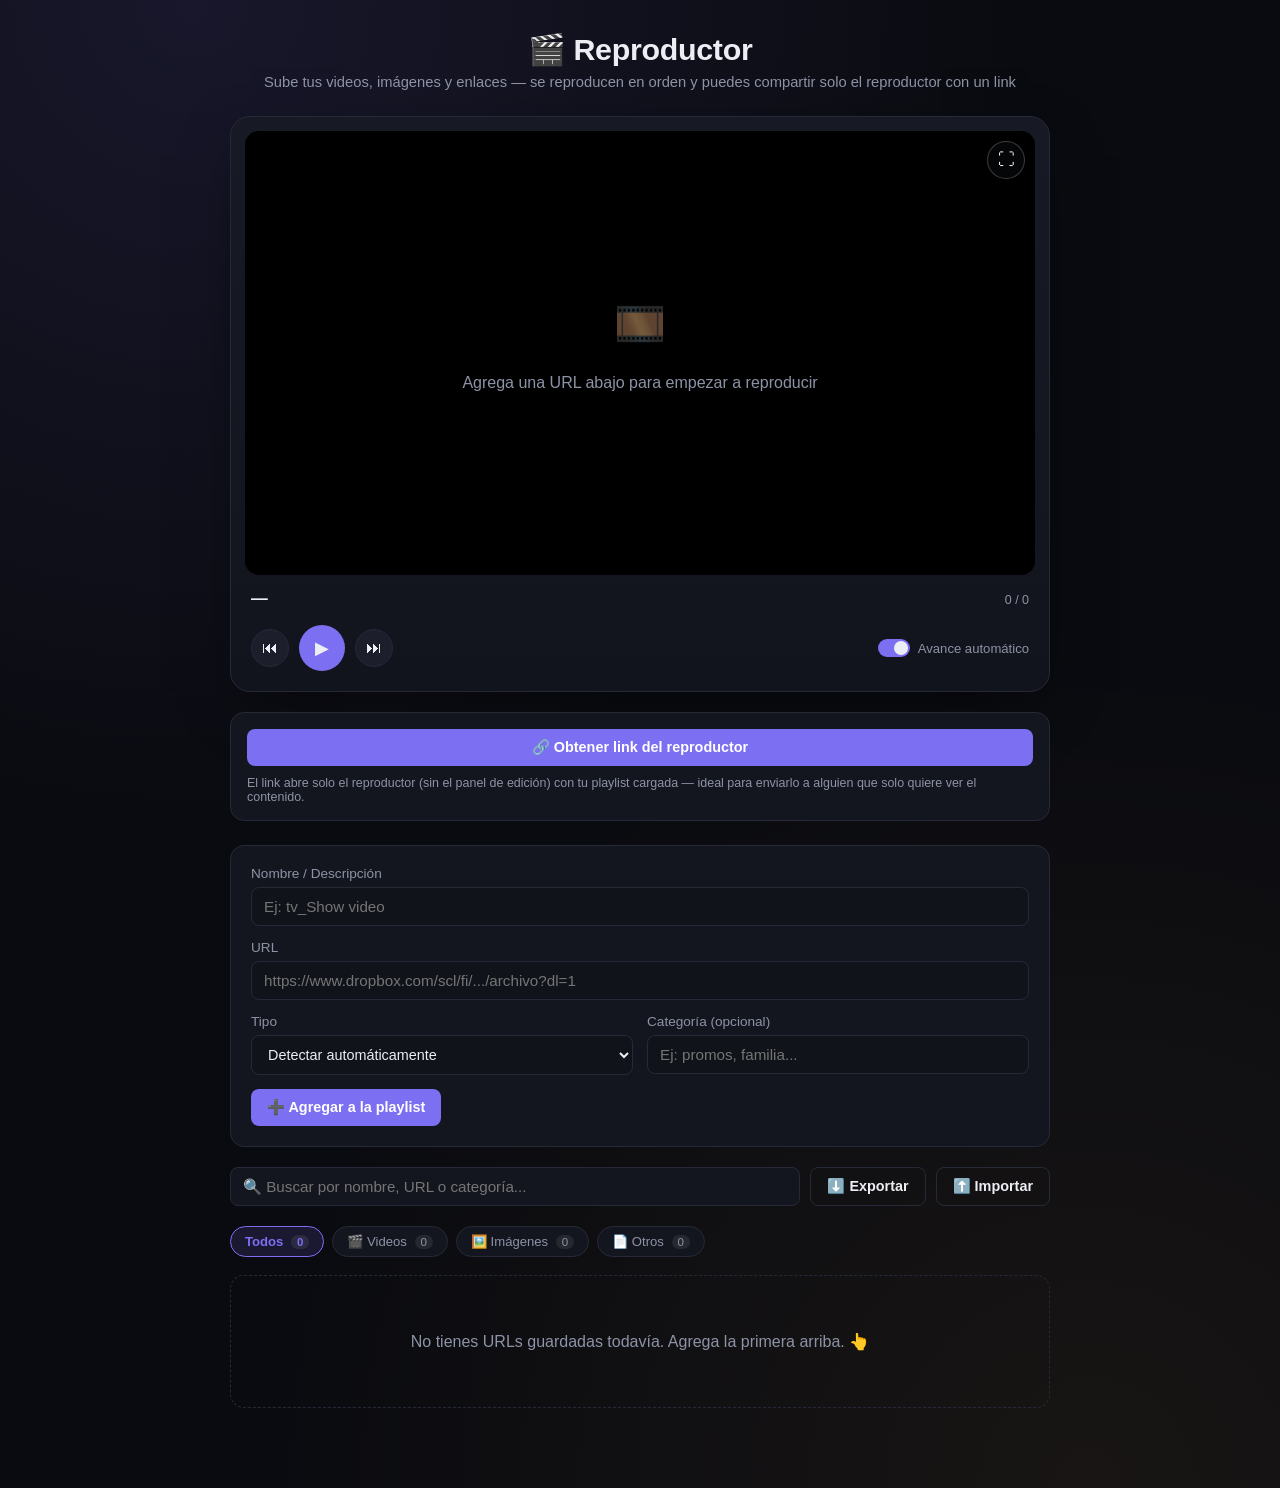
<file: index.html>
<!DOCTYPE html>
<html lang="es">
<head>
<meta charset="UTF-8" />
<meta name="viewport" content="width=device-width, initial-scale=1.0" />
<title>Reproductor de URLs</title>
<link rel="stylesheet" href="style.css" />
</head>
<body>

  <div class="container">
    <header id="pageHeader">
      <h1>🎬 Reproductor</h1>
      <p class="subtitle" id="pageSubtitle">Sube tus videos, imágenes y enlaces — se reproducen en orden y puedes compartir solo el reproductor con un link</p>
    </header>

    <!-- ===== REPRODUCTOR PRINCIPAL ===== -->
    <section class="player-card">
      <div id="playerStage" class="player-stage">
        <div id="playerMedia" class="player-media">
          <div class="player-placeholder">
            <span class="thumb-icon">🎞️</span>
            <p>Agrega una URL abajo para empezar a reproducir</p>
          </div>
        </div>
        <div class="stage-actions">
          <button id="stageShareBtn" class="stage-icon-btn hidden" title="Compartir video en pantalla completa">🔗</button>
          <button id="fullscreenBtn" class="stage-icon-btn" title="Pantalla completa">⛶</button>
        </div>
      </div>

      <div class="player-overlay-bar">
        <div class="player-overlay-text">
          <p id="playerTitle" class="player-title">—</p>
          <span id="playerTag" class="player-tag-inline"></span>
        </div>
        <span id="playerCounter" class="player-counter">0 / 0</span>
      </div>

      <div class="player-controls">
        <button id="prevBtn" class="icon-btn" title="Anterior">⏮</button>
        <button id="playPauseBtn" class="icon-btn icon-btn-main" title="Reproducir / Pausar">▶</button>
        <button id="nextBtn" class="icon-btn" title="Siguiente">⏭</button>

        <div class="dots" id="dotsRow"></div>

        <label class="autoplay-label">
          <input type="checkbox" id="autoplayCheck" checked />
          <span class="toggle-track"><span class="toggle-thumb"></span></span>
          Avance automático
        </label>
      </div>

      <!-- Tira de miniaturas: solo visible en modo "solo reproductor" (link compartido) -->
      <div id="filmstrip" class="filmstrip hidden"></div>
    </section>

    <!-- ===== COMPARTIR ===== -->
    <section class="share-card manage-section">
      <button id="shareBtn" class="btn btn-primary">🔗 Obtener link del reproductor</button>
      <div id="shareResult" class="share-result hidden">
        <input type="text" id="shareLink" readonly />
        <button id="copyLinkBtn" class="btn btn-outline btn-small">📋 Copiar</button>
      </div>
      <p class="share-hint">El link abre solo el reproductor (sin el panel de edición) con tu playlist cargada — ideal para enviarlo a alguien que solo quiere ver el contenido.</p>
    </section>

    <!-- ===== AGREGAR / GESTIONAR ===== -->
    <form id="urlForm" class="url-form manage-section">
      <input type="hidden" id="editId" value="" />
      <div class="field">
        <label for="urlName">Nombre / Descripción</label>
        <input type="text" id="urlName" placeholder="Ej: tv_Show video" required />
      </div>
      <div class="field">
        <label for="urlValue">URL</label>
        <input type="url" id="urlValue" placeholder="https://www.dropbox.com/scl/fi/.../archivo?dl=1" required />
      </div>
      <div class="row-2">
        <div class="field">
          <label for="urlType">Tipo</label>
          <select id="urlType">
            <option value="auto">Detectar automáticamente</option>
            <option value="video">🎬 Video</option>
            <option value="image">🖼️ Imagen</option>
            <option value="other">📄 Otro</option>
          </select>
        </div>
        <div class="field">
          <label for="urlTag">Categoría (opcional)</label>
          <input type="text" id="urlTag" placeholder="Ej: promos, familia..." />
        </div>
      </div>
      <div class="form-actions">
        <button type="submit" id="submitBtn" class="btn btn-primary">➕ Agregar a la playlist</button>
        <button type="button" id="cancelEditBtn" class="btn btn-secondary hidden">Cancelar edición</button>
      </div>
    </form>

    <div class="toolbar manage-section">
      <input type="text" id="searchInput" placeholder="🔍 Buscar por nombre, URL o categoría..." />
      <button id="exportBtn" class="btn btn-outline">⬇️ Exportar</button>
      <label class="btn btn-outline import-label">
        ⬆️ Importar
        <input type="file" id="importInput" accept="application/json" hidden />
      </label>
    </div>

    <div class="filter-bar manage-section">
      <button class="filter-chip active" data-filter="all">Todos <span id="countAll">0</span></button>
      <button class="filter-chip" data-filter="video">🎬 Videos <span id="countVideo">0</span></button>
      <button class="filter-chip" data-filter="image">🖼️ Imágenes <span id="countImage">0</span></button>
      <button class="filter-chip" data-filter="other">📄 Otros <span id="countOther">0</span></button>
    </div>

    <div id="emptyState" class="empty-state hidden manage-section">
      <p>No tienes URLs guardadas todavía. Agrega la primera arriba. 👆</p>
    </div>

    <ul id="urlList" class="url-list manage-section"></ul>

    <p id="playerOnlyFooter" class="player-only-footer hidden">Reproductor generado con Gestor de URLs</p>
  </div>

  <script src="script.js"></script>
</body>
</html>
</file>
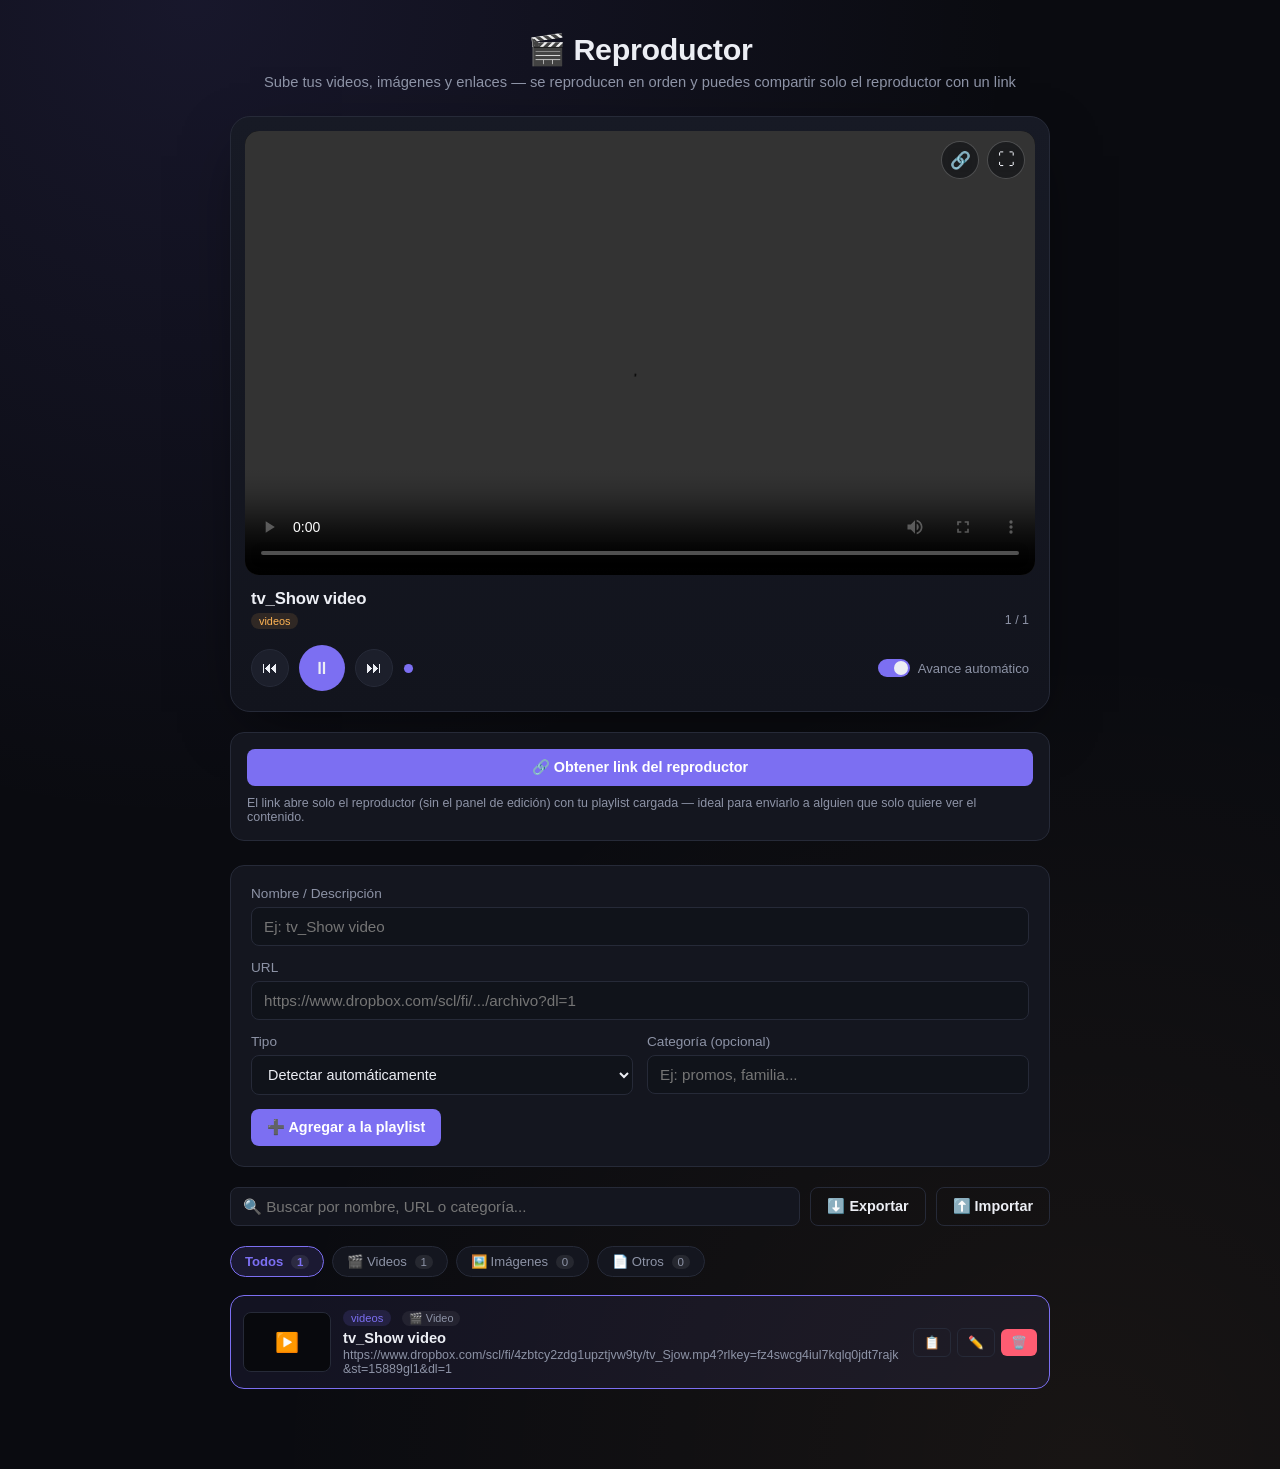
<file: demo.html>
<!DOCTYPE html>
<html lang="es">
<head>
<meta charset="UTF-8" />
<meta name="viewport" content="width=device-width, initial-scale=1.0" />
<title>Reproductor de URLs</title>
<style>
:root {
  --bg: #0a0b10;
  --card: #14161f;
  --card-hover: #1b1e29;
  --border: #262a38;
  --text: #eceef4;
  --text-dim: #8d93a6;
  --primary: #7c6ff2;
  --primary-hover: #8f83ff;
  --accent: #ffb454;
  --danger: #ff5c72;
  --danger-hover: #ff7386;
  --radius: 14px;
  font-family: -apple-system, BlinkMacSystemFont, "Segoe UI", Roboto, Helvetica, Arial, sans-serif;
}

* { box-sizing: border-box; }

body {
  margin: 0;
  background:
    radial-gradient(circle at 15% 0%, rgba(124,111,242,0.12), transparent 45%),
    radial-gradient(circle at 85% 100%, rgba(255,180,84,0.06), transparent 45%),
    var(--bg);
  color: var(--text);
  min-height: 100vh;
  padding: 32px 16px 80px;
}

.container { max-width: 820px; margin: 0 auto; }

header { text-align: center; margin-bottom: 26px; }
header h1 { margin: 0 0 6px; font-size: 1.9rem; letter-spacing: -0.01em; }
.subtitle { color: var(--text-dim); margin: 0; font-size: 0.92rem; }

/* ===== Reproductor principal (rediseñado) ===== */
.player-card {
  background: linear-gradient(180deg, #171a25 0%, #12141d 100%);
  border: 1px solid var(--border);
  border-radius: 20px;
  padding: 14px;
  margin-bottom: 20px;
  box-shadow: 0 20px 60px -20px rgba(0,0,0,0.6);
}

.player-stage {
  background: #000;
  border-radius: 14px;
  aspect-ratio: 16 / 9;
  display: flex;
  align-items: center;
  justify-content: center;
  overflow: hidden;
  position: relative;
}
.player-stage video,
.player-stage img {
  width: 100%;
  height: 100%;
  object-fit: contain;
  background: #000;
  animation: fadeIn 0.35s ease;
}
@keyframes fadeIn { from { opacity: 0; } to { opacity: 1; } }

.player-media {
  width: 100%;
  height: 100%;
  display: flex;
  align-items: center;
  justify-content: center;
}

/* Botones flotantes (compartir / pantalla completa): viven dentro de
   #playerStage para seguir visibles cuando ese elemento entra en
   pantalla completa real (Fullscreen API), donde el resto de la página
   deja de renderizarse. */
.stage-actions {
  position: absolute;
  top: 10px;
  right: 10px;
  z-index: 5;
  display: flex;
  gap: 8px;
}
.stage-icon-btn {
  width: 38px;
  height: 38px;
  border-radius: 50%;
  border: 1px solid rgba(255,255,255,0.22);
  background: rgba(10,11,16,0.55);
  color: var(--text);
  font-size: 1.05rem;
  cursor: pointer;
  display: flex;
  align-items: center;
  justify-content: center;
  backdrop-filter: blur(4px);
  transition: background 0.15s, transform 0.1s, border-color 0.15s;
}
.stage-icon-btn:hover { background: rgba(124,111,242,0.6); border-color: var(--primary); }
.stage-icon-btn:active { transform: scale(0.93); }

/* ===== Modo "pantalla completa limpia" (link público, solo el video) =====
   Se activa con ?view=player&clean=1 — sin título, sin controles con texto,
   sin filmstrip ni pie de página: solo el video/imagen ocupando toda la
   pantalla, listo para pantalla completa real con el botón ⛶. */
body.clean-view { padding: 0; }
body.clean-view .container { max-width: 100%; margin: 0; }
body.clean-view header,
body.clean-view .player-overlay-bar,
body.clean-view .player-controls,
body.clean-view .filmstrip,
body.clean-view .player-only-footer {
  display: none !important;
}
body.clean-view .player-card {
  border: none;
  border-radius: 0;
  padding: 0;
  margin: 0;
  box-shadow: none;
  background: #000;
}
body.clean-view .player-stage {
  aspect-ratio: auto;
  height: 100vh;
  border-radius: 0;
}

.player-placeholder {
  display: flex;
  flex-direction: column;
  align-items: center;
  gap: 10px;
  color: var(--text-dim);
  padding: 20px;
  text-align: center;
}
.player-placeholder .thumb-icon { font-size: 2.6rem; opacity: 0.6; }

.player-other {
  display: flex;
  flex-direction: column;
  align-items: center;
  gap: 14px;
  color: var(--text-dim);
  font-size: 3.2rem;
  text-align: center;
  padding: 20px;
}
.player-other a {
  color: var(--accent);
  font-size: 0.85rem;
  word-break: break-all;
  border: 1px solid rgba(255,180,84,0.4);
  padding: 6px 14px;
  border-radius: 999px;
  text-decoration: none;
}
.player-other a:hover { background: rgba(255,180,84,0.1); }

/* Barra superpuesta con título, estilo cine */
.player-overlay-bar {
  display: flex;
  justify-content: space-between;
  align-items: flex-end;
  gap: 12px;
  padding: 14px 6px 4px;
}
.player-overlay-text { min-width: 0; }
.player-title {
  margin: 0;
  font-weight: 700;
  font-size: 1.05rem;
  word-break: break-word;
  letter-spacing: -0.01em;
}
.player-tag-inline {
  display: inline-block;
  font-size: 0.68rem;
  color: var(--accent);
  background: rgba(255,180,84,0.12);
  padding: 2px 8px;
  border-radius: 999px;
  margin-top: 4px;
}
.player-tag-inline:empty { display: none; }
.player-counter {
  color: var(--text-dim);
  font-size: 0.78rem;
  font-variant-numeric: tabular-nums;
  flex-shrink: 0;
  padding-bottom: 2px;
}

/* Controles estilo reproductor de medios */
.player-controls {
  display: flex;
  align-items: center;
  gap: 10px;
  flex-wrap: wrap;
  padding: 12px 6px 6px;
}

.icon-btn {
  width: 38px;
  height: 38px;
  border-radius: 50%;
  border: 1px solid var(--border);
  background: #1c1f2b;
  color: var(--text);
  font-size: 1rem;
  cursor: pointer;
  display: flex;
  align-items: center;
  justify-content: center;
  transition: background 0.15s, transform 0.1s, border-color 0.15s;
}
.icon-btn:hover { background: var(--card-hover); border-color: var(--text-dim); }
.icon-btn:active { transform: scale(0.93); }
.icon-btn-main {
  width: 46px;
  height: 46px;
  background: var(--primary);
  border: none;
  font-size: 1.1rem;
}
.icon-btn-main:hover { background: var(--primary-hover); }

.dots {
  display: flex;
  gap: 5px;
  align-items: center;
  flex: 1;
  overflow-x: auto;
  padding: 4px 2px;
  scrollbar-width: none;
}
.dots::-webkit-scrollbar { display: none; }
.dot {
  width: 7px;
  height: 7px;
  border-radius: 50%;
  background: var(--border);
  flex-shrink: 0;
  cursor: pointer;
  transition: background 0.15s, transform 0.15s;
}
.dot:hover { background: var(--text-dim); }
.dot.active { background: var(--primary); transform: scale(1.3); }

.autoplay-label {
  display: flex;
  align-items: center;
  gap: 8px;
  color: var(--text-dim);
  font-size: 0.82rem;
  cursor: pointer;
  white-space: nowrap;
  flex-shrink: 0;
}
.autoplay-label input { position: absolute; opacity: 0; width: 0; height: 0; }
.toggle-track {
  width: 32px;
  height: 18px;
  background: var(--border);
  border-radius: 999px;
  position: relative;
  transition: background 0.15s;
  flex-shrink: 0;
}
.toggle-thumb {
  position: absolute;
  top: 2px;
  left: 2px;
  width: 14px;
  height: 14px;
  border-radius: 50%;
  background: var(--text);
  transition: transform 0.15s;
}
.autoplay-label input:checked + .toggle-track { background: var(--primary); }
.autoplay-label input:checked + .toggle-track .toggle-thumb { transform: translateX(14px); }

/* Filmstrip: tira de miniaturas para modo solo-reproductor */
.filmstrip {
  display: flex;
  gap: 8px;
  overflow-x: auto;
  padding: 12px 4px 2px;
  margin-top: 4px;
  border-top: 1px solid var(--border);
}
.filmstrip::-webkit-scrollbar { height: 6px; }
.filmstrip::-webkit-scrollbar-thumb { background: var(--border); border-radius: 999px; }
.filmstrip-item {
  width: 100px;
  height: 64px;
  flex-shrink: 0;
  border-radius: 8px;
  overflow: hidden;
  border: 2px solid transparent;
  cursor: pointer;
  position: relative;
  background: #000;
  opacity: 0.6;
  transition: opacity 0.15s, border-color 0.15s;
}
.filmstrip-item:hover { opacity: 0.9; }
.filmstrip-item.active { opacity: 1; border-color: var(--primary); }
.filmstrip-item img, .filmstrip-item video { width: 100%; height: 100%; object-fit: cover; }
.filmstrip-item .thumb-icon { font-size: 1.3rem; color: var(--text-dim); display: flex; align-items: center; justify-content: center; width: 100%; height: 100%; }

.player-only-footer {
  text-align: center;
  color: var(--text-dim);
  font-size: 0.78rem;
  margin-top: 18px;
}

/* ===== Compartir ===== */
.share-card {
  background: var(--card);
  border: 1px solid var(--border);
  border-radius: var(--radius);
  padding: 16px;
  margin-bottom: 24px;
  display: flex;
  flex-direction: column;
  gap: 10px;
}
.share-result { display: flex; gap: 8px; }
.share-result input {
  flex: 1;
  background: #10131a;
  border: 1px solid var(--border);
  border-radius: 8px;
  padding: 9px 12px;
  color: var(--text);
  font-size: 0.82rem;
}
.share-hint { color: var(--text-dim); font-size: 0.78rem; margin: 0; }

/* ===== Formulario ===== */
.url-form {
  background: var(--card);
  border: 1px solid var(--border);
  border-radius: var(--radius);
  padding: 20px;
  display: grid;
  gap: 14px;
  margin-bottom: 20px;
}
.field { display: flex; flex-direction: column; gap: 6px; }
.field label { font-size: 0.85rem; color: var(--text-dim); }
input[type="text"], input[type="url"] {
  background: #10131a; border: 1px solid var(--border); border-radius: 8px;
  padding: 10px 12px; color: var(--text); font-size: 0.95rem; outline: none; transition: border-color 0.15s;
}
input[type="text"]:focus, input[type="url"]:focus { border-color: var(--primary); }
.row-2 { display: grid; grid-template-columns: 1fr 1fr; gap: 14px; }
@media (max-width: 500px) { .row-2 { grid-template-columns: 1fr; } }
select {
  background: #10131a; border: 1px solid var(--border); border-radius: 8px;
  padding: 10px 12px; color: var(--text); font-size: 0.9rem; outline: none;
}
select:focus { border-color: var(--primary); }
.form-actions { display: flex; gap: 10px; flex-wrap: wrap; }

.btn {
  border: none; border-radius: 8px; padding: 10px 16px; font-size: 0.9rem;
  cursor: pointer; font-weight: 600; transition: transform 0.1s, background 0.15s, opacity 0.15s;
}
.btn:active { transform: scale(0.97); }
.btn-primary { background: var(--primary); color: white; }
.btn-primary:hover { background: var(--primary-hover); }
.btn-secondary { background: transparent; color: var(--text-dim); border: 1px solid var(--border); }
.btn-secondary:hover { color: var(--text); border-color: var(--text-dim); }
.btn-outline { background: transparent; border: 1px solid var(--border); color: var(--text); display: inline-flex; align-items: center; gap: 6px; }
.btn-outline:hover { background: var(--card-hover); }
.btn-danger { background: var(--danger); color: white; }
.btn-danger:hover { background: var(--danger-hover); }
.btn-small { padding: 6px 10px; font-size: 0.8rem; border-radius: 6px; }

.toolbar { display: flex; gap: 10px; margin-bottom: 20px; flex-wrap: wrap; }
.toolbar #searchInput {
  flex: 1; min-width: 200px; background: var(--card); border: 1px solid var(--border);
  border-radius: 8px; padding: 10px 12px; color: var(--text); outline: none;
}
.toolbar #searchInput:focus { border-color: var(--primary); }
.import-label { cursor: pointer; }

.filter-bar { display: flex; gap: 8px; flex-wrap: wrap; align-items: center; margin-bottom: 18px; }
.filter-chip {
  background: var(--card); border: 1px solid var(--border); color: var(--text-dim);
  border-radius: 999px; padding: 7px 14px; font-size: 0.82rem; cursor: pointer; transition: all 0.15s;
}
.filter-chip:hover { color: var(--text); border-color: var(--text-dim); }
.filter-chip.active { background: rgba(124,111,242,0.15); border-color: var(--primary); color: var(--primary); font-weight: 600; }
.filter-chip span { background: rgba(255,255,255,0.08); border-radius: 999px; padding: 1px 6px; font-size: 0.72rem; margin-left: 4px; }

/* ===== Lista / playlist ===== */
.url-list { list-style: none; margin: 0; padding: 0; display: grid; gap: 10px; }
.url-item {
  background: var(--card); border: 1px solid var(--border); border-radius: var(--radius);
  padding: 12px; display: flex; justify-content: space-between; align-items: stretch;
  gap: 12px; transition: background 0.15s, border-color 0.15s; cursor: pointer;
}
.url-item:hover { background: var(--card-hover); }
.url-item.playing { border-color: var(--primary); background: rgba(124,111,242,0.08); }

.url-item-inner { display: flex; gap: 12px; flex: 1; min-width: 0; align-items: center; }
.url-thumb {
  width: 88px; height: 60px; flex-shrink: 0; border-radius: 8px; overflow: hidden;
  background: #0a0c11; display: flex; align-items: center; justify-content: center;
  border: 1px solid var(--border); position: relative;
}
.url-thumb img, .url-thumb video { width: 100%; height: 100%; object-fit: cover; }
.url-thumb .thumb-icon { font-size: 1.6rem; color: var(--text-dim); }
.url-thumb .play-badge {
  position: absolute; inset: 0; display: flex; align-items: center; justify-content: center;
  background: rgba(0,0,0,0.25); color: white; font-size: 1.2rem; pointer-events: none;
}
.type-badge {
  display: inline-block; font-size: 0.68rem; color: var(--text-dim);
  background: rgba(255,255,255,0.06); padding: 1px 7px; border-radius: 999px; margin-left: 6px;
}
.url-info { min-width: 0; flex: 1; }
.url-name { font-weight: 600; margin: 0 0 2px; word-break: break-word; font-size: 0.92rem; }
.url-tag {
  display: inline-block; font-size: 0.7rem; color: var(--primary);
  background: rgba(124,111,242,0.15); padding: 2px 8px; border-radius: 999px; margin-bottom: 4px;
}
.url-link { display: block; color: var(--text-dim); font-size: 0.78rem; text-decoration: none; word-break: break-all; }
.url-link:hover { color: var(--primary); text-decoration: underline; }
.url-actions { display: flex; gap: 6px; flex-shrink: 0; align-items: center; }

.empty-state {
  text-align: center; color: var(--text-dim); padding: 40px 20px;
  border: 1px dashed var(--border); border-radius: var(--radius);
}

.hidden { display: none !important; }

/* ===== Modo "solo reproductor" (link compartido) ===== */
body.player-only .manage-section { display: none !important; }
body.player-only .container { max-width: 900px; }
body.player-only .player-card { margin-bottom: 8px; }
body.player-only header h1 { font-size: 1.5rem; }

@media (max-width: 500px) {
  .url-item { flex-direction: column; }
  .url-actions { align-self: flex-end; }
  .player-controls { justify-content: center; }
  .dots { order: 3; width: 100%; justify-content: center; }
}

</style>
</head>
<body>

  <div class="container">
    <header id="pageHeader">
      <h1>🎬 Reproductor</h1>
      <p class="subtitle" id="pageSubtitle">Sube tus videos, imágenes y enlaces — se reproducen en orden y puedes compartir solo el reproductor con un link</p>
    </header>

    <!-- ===== REPRODUCTOR PRINCIPAL ===== -->
    <section class="player-card">
      <div id="playerStage" class="player-stage">
        <div id="playerMedia" class="player-media">
          <div class="player-placeholder">
            <span class="thumb-icon">🎞️</span>
            <p>Agrega una URL abajo para empezar a reproducir</p>
          </div>
        </div>
        <div class="stage-actions">
          <button id="stageShareBtn" class="stage-icon-btn hidden" title="Compartir video en pantalla completa">🔗</button>
          <button id="fullscreenBtn" class="stage-icon-btn" title="Pantalla completa">⛶</button>
        </div>
      </div>

      <div class="player-overlay-bar">
        <div class="player-overlay-text">
          <p id="playerTitle" class="player-title">—</p>
          <span id="playerTag" class="player-tag-inline"></span>
        </div>
        <span id="playerCounter" class="player-counter">0 / 0</span>
      </div>

      <div class="player-controls">
        <button id="prevBtn" class="icon-btn" title="Anterior">⏮</button>
        <button id="playPauseBtn" class="icon-btn icon-btn-main" title="Reproducir / Pausar">▶</button>
        <button id="nextBtn" class="icon-btn" title="Siguiente">⏭</button>

        <div class="dots" id="dotsRow"></div>

        <label class="autoplay-label">
          <input type="checkbox" id="autoplayCheck" checked />
          <span class="toggle-track"><span class="toggle-thumb"></span></span>
          Avance automático
        </label>
      </div>

      <!-- Tira de miniaturas: solo visible en modo "solo reproductor" (link compartido) -->
      <div id="filmstrip" class="filmstrip hidden"></div>
    </section>

    <!-- ===== COMPARTIR ===== -->
    <section class="share-card manage-section">
      <button id="shareBtn" class="btn btn-primary">🔗 Obtener link del reproductor</button>
      <div id="shareResult" class="share-result hidden">
        <input type="text" id="shareLink" readonly />
        <button id="copyLinkBtn" class="btn btn-outline btn-small">📋 Copiar</button>
      </div>
      <p class="share-hint">El link abre solo el reproductor (sin el panel de edición) con tu playlist cargada — ideal para enviarlo a alguien que solo quiere ver el contenido.</p>
    </section>

    <!-- ===== AGREGAR / GESTIONAR ===== -->
    <form id="urlForm" class="url-form manage-section">
      <input type="hidden" id="editId" value="" />
      <div class="field">
        <label for="urlName">Nombre / Descripción</label>
        <input type="text" id="urlName" placeholder="Ej: tv_Show video" required />
      </div>
      <div class="field">
        <label for="urlValue">URL</label>
        <input type="url" id="urlValue" placeholder="https://www.dropbox.com/scl/fi/.../archivo?dl=1" required />
      </div>
      <div class="row-2">
        <div class="field">
          <label for="urlType">Tipo</label>
          <select id="urlType">
            <option value="auto">Detectar automáticamente</option>
            <option value="video">🎬 Video</option>
            <option value="image">🖼️ Imagen</option>
            <option value="other">📄 Otro</option>
          </select>
        </div>
        <div class="field">
          <label for="urlTag">Categoría (opcional)</label>
          <input type="text" id="urlTag" placeholder="Ej: promos, familia..." />
        </div>
      </div>
      <div class="form-actions">
        <button type="submit" id="submitBtn" class="btn btn-primary">➕ Agregar a la playlist</button>
        <button type="button" id="cancelEditBtn" class="btn btn-secondary hidden">Cancelar edición</button>
      </div>
    </form>

    <div class="toolbar manage-section">
      <input type="text" id="searchInput" placeholder="🔍 Buscar por nombre, URL o categoría..." />
      <button id="exportBtn" class="btn btn-outline">⬇️ Exportar</button>
      <label class="btn btn-outline import-label">
        ⬆️ Importar
        <input type="file" id="importInput" accept="application/json" hidden />
      </label>
    </div>

    <div class="filter-bar manage-section">
      <button class="filter-chip active" data-filter="all">Todos <span id="countAll">0</span></button>
      <button class="filter-chip" data-filter="video">🎬 Videos <span id="countVideo">0</span></button>
      <button class="filter-chip" data-filter="image">🖼️ Imágenes <span id="countImage">0</span></button>
      <button class="filter-chip" data-filter="other">📄 Otros <span id="countOther">0</span></button>
    </div>

    <div id="emptyState" class="empty-state hidden manage-section">
      <p>No tienes URLs guardadas todavía. Agrega la primera arriba. 👆</p>
    </div>

    <ul id="urlList" class="url-list manage-section"></ul>

    <p id="playerOnlyFooter" class="player-only-footer hidden">Reproductor generado con Gestor de URLs</p>
  </div>

  <script>
// ====== Reproductor de URLs ======
// Almacenamiento local: localStorage. Compartir: SOLO el reproductor, playlist codificada en el link (?playlist=...&view=player)

const STORAGE_KEY = "url_manager_items_v3";

const form = document.getElementById("urlForm");
const editIdInput = document.getElementById("editId");
const nameInput = document.getElementById("urlName");
const urlInput = document.getElementById("urlValue");
const typeInput = document.getElementById("urlType");
const tagInput = document.getElementById("urlTag");
const submitBtn = document.getElementById("submitBtn");
const cancelEditBtn = document.getElementById("cancelEditBtn");
const listEl = document.getElementById("urlList");
const emptyState = document.getElementById("emptyState");
const searchInput = document.getElementById("searchInput");
const exportBtn = document.getElementById("exportBtn");
const importInput = document.getElementById("importInput");
const filterChips = document.querySelectorAll(".filter-chip");
const pageSubtitle = document.getElementById("pageSubtitle");
const playerOnlyFooter = document.getElementById("playerOnlyFooter");

// Reproductor
const playerStage = document.getElementById("playerStage");
const playerMedia = document.getElementById("playerMedia");
const stageShareBtn = document.getElementById("stageShareBtn");
const playerTitle = document.getElementById("playerTitle");
const playerTag = document.getElementById("playerTag");
const playerCounter = document.getElementById("playerCounter");
const prevBtn = document.getElementById("prevBtn");
const nextBtn = document.getElementById("nextBtn");
const playPauseBtn = document.getElementById("playPauseBtn");
const autoplayCheck = document.getElementById("autoplayCheck");
const fullscreenBtn = document.getElementById("fullscreenBtn");
const dotsRow = document.getElementById("dotsRow");
const filmstrip = document.getElementById("filmstrip");

// Compartir
const shareBtn = document.getElementById("shareBtn");
const shareResult = document.getElementById("shareResult");
const shareLinkInput = document.getElementById("shareLink");
const copyLinkBtn = document.getElementById("copyLinkBtn");

const IS_PLAYER_ONLY = new URLSearchParams(window.location.search).get("view") === "player";
const IS_CLEAN = new URLSearchParams(window.location.search).get("clean") === "1";

let items = loadItemsFromUrlOrStorage();
let currentFilter = "all";
let currentIndex = 0;
let isPlaying = false;
let imageTimer = null;

if (IS_PLAYER_ONLY) {
  document.body.classList.add("player-only");
  pageSubtitle.textContent = "Playlist compartida";
  filmstrip.classList.remove("hidden");
  playerOnlyFooter.classList.remove("hidden");
  if (IS_CLEAN) document.body.classList.add("clean-view");
}

// ---------- Carga inicial: primero revisa si el link trae una playlist compartida ----------
function loadItemsFromUrlOrStorage() {
  try {
    const params = new URLSearchParams(window.location.search);
    const encoded = params.get("playlist");
    if (encoded) {
      const json = decodeURIComponent(escape(atob(decodeURIComponent(encoded))));
      const parsed = JSON.parse(json);
      if (Array.isArray(parsed)) return parsed;
    }
  } catch (e) {
    console.warn("No se pudo leer la playlist del link:", e);
  }
  return [
    {
      id: "demo1",
      name: "tv_Show video",
      url: "https://www.dropbox.com/scl/fi/4zbtcy2zdg1upztjvw9ty/tv_Sjow.mp4?rlkey=fz4swcg4iul7kqlq0jdt7rajk&st=15889gl1&dl=1",
      tag: "videos",
      type: "video",
      createdAt: Date.now() - 3000,
    },
  ];
}

function saveItems() {
  // Versión demo: en memoria únicamente, no persiste al recargar.
}

function uid() {
  return Date.now().toString(36) + Math.random().toString(36).slice(2, 8);
}

function escapeHtml(str) {
  const div = document.createElement("div");
  div.textContent = str;
  return div.innerHTML;
}

// ---------- Detección de tipo ----------
function cleanPath(url) {
  try { return new URL(url).pathname.toLowerCase(); }
  catch { return url.split("?")[0].toLowerCase(); }
}
function detectType(url) {
  const path = cleanPath(url);
  const videoExt = [".mp4", ".webm", ".mov", ".mkv", ".avi", ".m4v", ".ogv"];
  const imageExt = [".jpg", ".jpeg", ".png", ".gif", ".webp", ".svg", ".bmp", ".avif"];
  if (videoExt.some((ext) => path.endsWith(ext))) return "video";
  if (imageExt.some((ext) => path.endsWith(ext))) return "image";
  return "other";
}
function typeLabel(type) {
  return { video: "🎬 Video", image: "🖼️ Imagen", other: "📄 Otro" }[type] || "📄 Otro";
}
function normalizePreviewUrl(url) {
  try {
    const u = new URL(url);
    if (u.hostname.includes("dropbox.com")) { u.searchParams.set("dl", "1"); return u.toString(); }
    return url;
  } catch { return url; }
}

// ---------- Lista filtrada visible (misma base que usa el reproductor) ----------
function getVisibleItems() {
  const term = IS_PLAYER_ONLY ? "" : searchInput.value.trim().toLowerCase();
  const filter = IS_PLAYER_ONLY ? "all" : currentFilter;
  return items.filter((it) => {
    const matchesType = filter === "all" || it.type === filter;
    const matchesTerm =
      !term ||
      it.name.toLowerCase().includes(term) ||
      it.url.toLowerCase().includes(term) ||
      (it.tag || "").toLowerCase().includes(term);
    return matchesType && matchesTerm;
  }).sort((a, b) => a.createdAt - b.createdAt); // orden de subida, para reproducción secuencial
}

// ================= REPRODUCTOR =================
function renderPlayer() {
  const visible = getVisibleItems();
  stopImageTimer();

  if (visible.length === 0) {
    playerMedia.innerHTML = `
      <div class="player-placeholder">
        <span class="thumb-icon">🎞️</span>
        <p>Agrega una URL abajo para empezar a reproducir</p>
      </div>`;
    playerTitle.textContent = "—";
    playerTag.textContent = "";
    playerCounter.textContent = "0 / 0";
    dotsRow.innerHTML = "";
    filmstrip.innerHTML = "";
    stageShareBtn.classList.add("hidden");
    return;
  }
  stageShareBtn.classList.remove("hidden");

  if (currentIndex >= visible.length) currentIndex = 0;
  if (currentIndex < 0) currentIndex = visible.length - 1;

  const item = visible[currentIndex];
  const previewUrl = normalizePreviewUrl(item.url);

  if (item.type === "video") {
    playerMedia.innerHTML = `<video id="mainVideo" src="${escapeHtml(previewUrl)}" controls autoplay playsinline></video>`;
    const video = document.getElementById("mainVideo");
    video.addEventListener("ended", () => {
      if (autoplayCheck.checked) goTo(currentIndex + 1);
    });
    video.addEventListener("play", () => setPlayingUi(true));
    video.addEventListener("pause", () => setPlayingUi(false));
    setPlayingUi(true);
  } else if (item.type === "image") {
    playerMedia.innerHTML = `<img src="${escapeHtml(previewUrl)}" alt="${escapeHtml(item.name)}" />`;
    setPlayingUi(isPlaying);
    if (isPlaying && autoplayCheck.checked) startImageTimer();
  } else {
    playerMedia.innerHTML = `
      <div class="player-other">
        📄
        <a href="${escapeHtml(item.url)}" target="_blank" rel="noopener noreferrer">Abrir enlace</a>
      </div>`;
    setPlayingUi(false);
  }

  playerTitle.textContent = item.name;
  playerTag.textContent = item.tag || "";
  playerCounter.textContent = `${currentIndex + 1} / ${visible.length}`;

  renderDots(visible);
  if (IS_PLAYER_ONLY) renderFilmstrip(visible);

  // Resalta el item activo en la lista de gestión (si está visible)
  document.querySelectorAll(".url-item").forEach((el) => el.classList.remove("playing"));
  const activeEl = document.querySelector(`.url-item[data-id="${item.id}"]`);
  if (activeEl) activeEl.classList.add("playing");
}

function renderDots(visible) {
  if (visible.length > 30) { dotsRow.innerHTML = ""; return; } // evita saturar con playlists enormes
  dotsRow.innerHTML = "";
  visible.forEach((it, idx) => {
    const dot = document.createElement("span");
    dot.className = "dot" + (idx === currentIndex ? " active" : "");
    dot.title = it.name;
    dot.addEventListener("click", () => goTo(idx));
    dotsRow.appendChild(dot);
  });
}

function renderFilmstrip(visible) {
  filmstrip.innerHTML = "";
  visible.forEach((it, idx) => {
    const previewUrl = normalizePreviewUrl(it.url);
    const cell = document.createElement("div");
    cell.className = "filmstrip-item" + (idx === currentIndex ? " active" : "");
    cell.title = it.name;
    if (it.type === "image") {
      cell.innerHTML = `<img src="${escapeHtml(previewUrl)}" loading="lazy" alt="" />`;
    } else if (it.type === "video") {
      cell.innerHTML = `<video src="${escapeHtml(previewUrl)}#t=0.5" muted preload="metadata"></video>`;
    } else {
      cell.innerHTML = `<span class="thumb-icon">📄</span>`;
    }
    cell.addEventListener("click", () => goTo(idx));
    filmstrip.appendChild(cell);
  });
}

function setPlayingUi(playing) {
  isPlaying = playing;
  playPauseBtn.textContent = playing ? "⏸" : "▶";
}

function startImageTimer() {
  stopImageTimer();
  imageTimer = setTimeout(() => goTo(currentIndex + 1), 4000);
}
function stopImageTimer() {
  if (imageTimer) { clearTimeout(imageTimer); imageTimer = null; }
}

function goTo(index) {
  const visible = getVisibleItems();
  if (visible.length === 0) return;
  currentIndex = (index + visible.length) % visible.length;
  renderPlayer();
}

prevBtn.addEventListener("click", () => goTo(currentIndex - 1));
nextBtn.addEventListener("click", () => goTo(currentIndex + 1));

playPauseBtn.addEventListener("click", () => {
  const video = document.getElementById("mainVideo");
  if (video) {
    video.paused ? video.play() : video.pause();
  } else {
    setPlayingUi(!isPlaying);
    if (isPlaying) startImageTimer(); else stopImageTimer();
  }
});

autoplayCheck.addEventListener("change", () => {
  if (isPlaying && autoplayCheck.checked) startImageTimer();
  else stopImageTimer();
});

fullscreenBtn.addEventListener("click", () => {
  const stage = document.getElementById("playerStage");
  if (!document.fullscreenElement) {
    stage.requestFullscreen?.().catch(() => {});
  } else {
    document.exitFullscreen?.();
  }
});

// ================= COMPARTIR DESDE EL STAGE (funciona también en pantalla completa) =================
// El botón vive dentro de #playerStage, así que sigue visible incluso cuando
// ese elemento entra en pantalla completa (a diferencia del panel de compartir de abajo).
function buildShareUrl(options = {}) {
  const json = JSON.stringify(items);
  const encoded = encodeURIComponent(btoa(unescape(encodeURIComponent(json))));
  const url = new URL(window.location.href);
  url.search = options.clean
    ? `?view=player&clean=1&playlist=${encoded}`
    : `?view=player&playlist=${encoded}`;
  return url.toString();
}

function flashStageShareBtn(text, title) {
  const original = stageShareBtn.textContent;
  const originalTitle = stageShareBtn.title;
  stageShareBtn.textContent = text;
  stageShareBtn.title = title;
  setTimeout(() => {
    stageShareBtn.textContent = original;
    stageShareBtn.title = originalTitle;
  }, 1500);
}

stageShareBtn.addEventListener("click", () => {
  if (items.length === 0) return;
  const finalUrl = buildShareUrl({ clean: true });

  navigator.clipboard.writeText(finalUrl).then(() => {
    flashStageShareBtn("✅", "¡Enlace copiado!");
  }).catch(() => {
    flashStageShareBtn("⚠️", "No se pudo copiar automáticamente");
    if (!IS_PLAYER_ONLY) {
      shareLinkInput.value = finalUrl;
      shareResult.classList.remove("hidden");
    }
  });
});

// ================= LISTA / GESTIÓN =================
function updateCounts() {
  document.getElementById("countAll").textContent = items.length;
  document.getElementById("countVideo").textContent = items.filter((i) => i.type === "video").length;
  document.getElementById("countImage").textContent = items.filter((i) => i.type === "image").length;
  document.getElementById("countOther").textContent = items.filter((i) => i.type === "other").length;
}

function render() {
  if (IS_PLAYER_ONLY) { renderPlayer(); return; }

  updateCounts();
  const visible = getVisibleItems();

  listEl.innerHTML = "";

  if (items.length === 0) {
    emptyState.classList.remove("hidden");
  } else {
    emptyState.classList.add("hidden");
  }

  if (items.length > 0 && visible.length === 0) {
    listEl.innerHTML = `<li class="empty-state">No se encontraron resultados.</li>`;
  }

  const displayOrder = [...visible].sort((a, b) => b.createdAt - a.createdAt);

  for (const item of displayOrder) {
    const li = document.createElement("li");
    li.className = "url-item";
    li.dataset.id = item.id;

    const previewUrl = normalizePreviewUrl(item.url);
    let thumbHtml = "";
    if (item.type === "image") {
      thumbHtml = `<img src="${escapeHtml(previewUrl)}" alt="" loading="lazy" onerror="this.replaceWith(Object.assign(document.createElement('span'),{className:'thumb-icon',textContent:'🖼️'}))" />`;
    } else if (item.type === "video") {
      thumbHtml = `<video src="${escapeHtml(previewUrl)}#t=0.5" muted preload="metadata"></video><span class="play-badge">▶️</span>`;
    } else {
      thumbHtml = `<span class="thumb-icon">📄</span>`;
    }

    li.innerHTML = `
      <div class="url-item-inner" data-action="play" data-id="${item.id}">
        <div class="url-thumb">${thumbHtml}</div>
        <div class="url-info">
          ${item.tag ? `<span class="url-tag">${escapeHtml(item.tag)}</span>` : ""}
          <span class="type-badge">${typeLabel(item.type)}</span>
          <p class="url-name">${escapeHtml(item.name)}</p>
          <a class="url-link" href="${escapeHtml(item.url)}" target="_blank" rel="noopener noreferrer" onclick="event.stopPropagation()">${escapeHtml(item.url)}</a>
        </div>
      </div>
      <div class="url-actions">
        <button class="btn btn-outline btn-small" data-action="copy" data-id="${item.id}">📋</button>
        <button class="btn btn-secondary btn-small" data-action="edit" data-id="${item.id}">✏️</button>
        <button class="btn btn-danger btn-small" data-action="delete" data-id="${item.id}">🗑️</button>
      </div>
    `;
    listEl.appendChild(li);
  }

  renderPlayer();
}

if (!IS_PLAYER_ONLY) {
  form.addEventListener("submit", (e) => {
    e.preventDefault();

    const name = nameInput.value.trim();
    const url = urlInput.value.trim();
    const tag = tagInput.value.trim();
    const editId = editIdInput.value;
    const selectedType = typeInput.value;
    const type = selectedType === "auto" ? detectType(url) : selectedType;

    if (!name || !url) return;

    if (editId) {
      const idx = items.findIndex((it) => it.id === editId);
      if (idx !== -1) items[idx] = { ...items[idx], name, url, tag, type };
      exitEditMode();
    } else {
      items.push({ id: uid(), name, url, tag, type, createdAt: Date.now() });
    }

    saveItems();
    render();
    form.reset();
  });

  listEl.addEventListener("click", (e) => {
    const btn = e.target.closest("button[data-action]");
    const playArea = e.target.closest("[data-action='play']");

    if (btn) {
      const id = btn.dataset.id;
      const action = btn.dataset.action;
      const item = items.find((it) => it.id === id);
      if (!item) return;

      if (action === "delete") {
        if (confirm(`¿Eliminar "${item.name}"? Esta acción no se puede deshacer.`)) {
          items = items.filter((it) => it.id !== id);
          saveItems();
          render();
        }
        return;
      }
      if (action === "edit") { enterEditMode(item); return; }
      if (action === "copy") {
        navigator.clipboard.writeText(item.url).then(() => {
          const original = btn.textContent;
          btn.textContent = "✅";
          setTimeout(() => (btn.textContent = original), 1200);
        }).catch(() => alert("No se pudo copiar el enlace."));
        return;
      }
    }

    if (playArea) {
      const id = playArea.dataset.id;
      const visible = getVisibleItems();
      const idx = visible.findIndex((it) => it.id === id);
      if (idx !== -1) { currentIndex = idx; renderPlayer(); window.scrollTo({ top: 0, behavior: "smooth" }); }
    }
  });

  function enterEditMode(item) {
    editIdInput.value = item.id;
    nameInput.value = item.name;
    urlInput.value = item.url;
    tagInput.value = item.tag || "";
    typeInput.value = item.type || "auto";
    submitBtn.textContent = "💾 Guardar cambios";
    cancelEditBtn.classList.remove("hidden");
    nameInput.focus();
  }

  function exitEditMode() {
    editIdInput.value = "";
    submitBtn.textContent = "➕ Agregar a la playlist";
    cancelEditBtn.classList.add("hidden");
    form.reset();
  }
  cancelEditBtn.addEventListener("click", exitEditMode);

  filterChips.forEach((chip) => {
    chip.addEventListener("click", () => {
      filterChips.forEach((c) => c.classList.remove("active"));
      chip.classList.add("active");
      currentFilter = chip.dataset.filter;
      currentIndex = 0;
      render();
    });
  });

  searchInput.addEventListener("input", () => { currentIndex = 0; render(); });

  exportBtn.addEventListener("click", () => {
    const blob = new Blob([JSON.stringify(items, null, 2)], { type: "application/json" });
    const a = document.createElement("a");
    a.href = URL.createObjectURL(blob);
    a.download = "urls.json";
    a.click();
    URL.revokeObjectURL(a.href);
  });

  importInput.addEventListener("change", (e) => {
    const file = e.target.files[0];
    if (!file) return;
    const reader = new FileReader();
    reader.onload = () => {
      try {
        const parsed = JSON.parse(reader.result);
        if (!Array.isArray(parsed)) throw new Error("Formato inválido");
        const incoming = parsed.filter((p) => p && p.name && p.url).map((p) => ({
          id: p.id || uid(), name: p.name, url: p.url, tag: p.tag || "",
          type: p.type || detectType(p.url), createdAt: p.createdAt || Date.now(),
        }));
        items = [...items, ...incoming];
        saveItems();
        render();
        alert(`Se importaron ${incoming.length} URL(s).`);
      } catch (err) { alert("El archivo no tiene un formato JSON válido."); }
      importInput.value = "";
    };
    reader.readAsText(file);
  });

  // ================= COMPARTIR (link SOLO del reproductor) =================
  shareBtn.addEventListener("click", () => {
    if (items.length === 0) {
      alert("Agrega al menos una URL antes de compartir.");
      return;
    }
    const finalUrl = buildShareUrl();

    shareLinkInput.value = finalUrl;
    shareResult.classList.remove("hidden");

    if (finalUrl.length > 7500) {
      alert("Advertencia: la playlist es muy grande y el link podría no funcionar en algunos navegadores. Considera exportar el JSON en vez de compartir el link, o usar menos URLs por link.");
    }
  });

  copyLinkBtn.addEventListener("click", () => {
    shareLinkInput.select();
    navigator.clipboard.writeText(shareLinkInput.value).then(() => {
      const original = copyLinkBtn.textContent;
      copyLinkBtn.textContent = "✅ Copiado";
      setTimeout(() => (copyLinkBtn.textContent = original), 1500);
    }).catch(() => alert("No se pudo copiar. Selecciona el texto y copia manualmente."));
  });
}

// ---------- Inicial ----------
render();

</script>
</body>
</html>
</file>
<file: style.css>
:root {
  --bg: #0a0b10;
  --card: #14161f;
  --card-hover: #1b1e29;
  --border: #262a38;
  --text: #eceef4;
  --text-dim: #8d93a6;
  --primary: #7c6ff2;
  --primary-hover: #8f83ff;
  --accent: #ffb454;
  --danger: #ff5c72;
  --danger-hover: #ff7386;
  --radius: 14px;
  font-family: -apple-system, BlinkMacSystemFont, "Segoe UI", Roboto, Helvetica, Arial, sans-serif;
}

* { box-sizing: border-box; }

body {
  margin: 0;
  background:
    radial-gradient(circle at 15% 0%, rgba(124,111,242,0.12), transparent 45%),
    radial-gradient(circle at 85% 100%, rgba(255,180,84,0.06), transparent 45%),
    var(--bg);
  color: var(--text);
  min-height: 100vh;
  padding: 32px 16px 80px;
}

.container { max-width: 820px; margin: 0 auto; }

header { text-align: center; margin-bottom: 26px; }
header h1 { margin: 0 0 6px; font-size: 1.9rem; letter-spacing: -0.01em; }
.subtitle { color: var(--text-dim); margin: 0; font-size: 0.92rem; }

/* ===== Reproductor principal (rediseñado) ===== */
.player-card {
  background: linear-gradient(180deg, #171a25 0%, #12141d 100%);
  border: 1px solid var(--border);
  border-radius: 20px;
  padding: 14px;
  margin-bottom: 20px;
  box-shadow: 0 20px 60px -20px rgba(0,0,0,0.6);
}

.player-stage {
  background: #000;
  border-radius: 14px;
  aspect-ratio: 16 / 9;
  display: flex;
  align-items: center;
  justify-content: center;
  overflow: hidden;
  position: relative;
}
.player-stage video,
.player-stage img {
  width: 100%;
  height: 100%;
  object-fit: contain;
  background: #000;
  animation: fadeIn 0.35s ease;
}
@keyframes fadeIn { from { opacity: 0; } to { opacity: 1; } }

.player-media {
  width: 100%;
  height: 100%;
  display: flex;
  align-items: center;
  justify-content: center;
}

/* Botones flotantes (compartir / pantalla completa): viven dentro de
   #playerStage para seguir visibles cuando ese elemento entra en
   pantalla completa real (Fullscreen API), donde el resto de la página
   deja de renderizarse. */
.stage-actions {
  position: absolute;
  top: 10px;
  right: 10px;
  z-index: 5;
  display: flex;
  gap: 8px;
}
.stage-icon-btn {
  width: 38px;
  height: 38px;
  border-radius: 50%;
  border: 1px solid rgba(255,255,255,0.22);
  background: rgba(10,11,16,0.55);
  color: var(--text);
  font-size: 1.05rem;
  cursor: pointer;
  display: flex;
  align-items: center;
  justify-content: center;
  backdrop-filter: blur(4px);
  transition: background 0.15s, transform 0.1s, border-color 0.15s;
}
.stage-icon-btn:hover { background: rgba(124,111,242,0.6); border-color: var(--primary); }
.stage-icon-btn:active { transform: scale(0.93); }

/* ===== Modo "pantalla completa limpia" (link público, solo el video) =====
   Se activa con ?view=player&clean=1 — sin título, sin controles con texto,
   sin filmstrip ni pie de página: solo el video/imagen ocupando toda la
   pantalla, listo para pantalla completa real con el botón ⛶. */
body.clean-view { padding: 0; }
body.clean-view .container { max-width: 100%; margin: 0; }
body.clean-view header,
body.clean-view .player-overlay-bar,
body.clean-view .player-controls,
body.clean-view .filmstrip,
body.clean-view .player-only-footer {
  display: none !important;
}
body.clean-view .player-card {
  border: none;
  border-radius: 0;
  padding: 0;
  margin: 0;
  box-shadow: none;
  background: #000;
}
body.clean-view .player-stage {
  aspect-ratio: auto;
  height: 100vh;
  border-radius: 0;
}

.player-placeholder {
  display: flex;
  flex-direction: column;
  align-items: center;
  gap: 10px;
  color: var(--text-dim);
  padding: 20px;
  text-align: center;
}
.player-placeholder .thumb-icon { font-size: 2.6rem; opacity: 0.6; }

.player-other {
  display: flex;
  flex-direction: column;
  align-items: center;
  gap: 14px;
  color: var(--text-dim);
  font-size: 3.2rem;
  text-align: center;
  padding: 20px;
}
.player-other a {
  color: var(--accent);
  font-size: 0.85rem;
  word-break: break-all;
  border: 1px solid rgba(255,180,84,0.4);
  padding: 6px 14px;
  border-radius: 999px;
  text-decoration: none;
}
.player-other a:hover { background: rgba(255,180,84,0.1); }

/* Barra superpuesta con título, estilo cine */
.player-overlay-bar {
  display: flex;
  justify-content: space-between;
  align-items: flex-end;
  gap: 12px;
  padding: 14px 6px 4px;
}
.player-overlay-text { min-width: 0; }
.player-title {
  margin: 0;
  font-weight: 700;
  font-size: 1.05rem;
  word-break: break-word;
  letter-spacing: -0.01em;
}
.player-tag-inline {
  display: inline-block;
  font-size: 0.68rem;
  color: var(--accent);
  background: rgba(255,180,84,0.12);
  padding: 2px 8px;
  border-radius: 999px;
  margin-top: 4px;
}
.player-tag-inline:empty { display: none; }
.player-counter {
  color: var(--text-dim);
  font-size: 0.78rem;
  font-variant-numeric: tabular-nums;
  flex-shrink: 0;
  padding-bottom: 2px;
}

/* Controles estilo reproductor de medios */
.player-controls {
  display: flex;
  align-items: center;
  gap: 10px;
  flex-wrap: wrap;
  padding: 12px 6px 6px;
}

.icon-btn {
  width: 38px;
  height: 38px;
  border-radius: 50%;
  border: 1px solid var(--border);
  background: #1c1f2b;
  color: var(--text);
  font-size: 1rem;
  cursor: pointer;
  display: flex;
  align-items: center;
  justify-content: center;
  transition: background 0.15s, transform 0.1s, border-color 0.15s;
}
.icon-btn:hover { background: var(--card-hover); border-color: var(--text-dim); }
.icon-btn:active { transform: scale(0.93); }
.icon-btn-main {
  width: 46px;
  height: 46px;
  background: var(--primary);
  border: none;
  font-size: 1.1rem;
}
.icon-btn-main:hover { background: var(--primary-hover); }

.dots {
  display: flex;
  gap: 5px;
  align-items: center;
  flex: 1;
  overflow-x: auto;
  padding: 4px 2px;
  scrollbar-width: none;
}
.dots::-webkit-scrollbar { display: none; }
.dot {
  width: 7px;
  height: 7px;
  border-radius: 50%;
  background: var(--border);
  flex-shrink: 0;
  cursor: pointer;
  transition: background 0.15s, transform 0.15s;
}
.dot:hover { background: var(--text-dim); }
.dot.active { background: var(--primary); transform: scale(1.3); }

.autoplay-label {
  display: flex;
  align-items: center;
  gap: 8px;
  color: var(--text-dim);
  font-size: 0.82rem;
  cursor: pointer;
  white-space: nowrap;
  flex-shrink: 0;
}
.autoplay-label input { position: absolute; opacity: 0; width: 0; height: 0; }
.toggle-track {
  width: 32px;
  height: 18px;
  background: var(--border);
  border-radius: 999px;
  position: relative;
  transition: background 0.15s;
  flex-shrink: 0;
}
.toggle-thumb {
  position: absolute;
  top: 2px;
  left: 2px;
  width: 14px;
  height: 14px;
  border-radius: 50%;
  background: var(--text);
  transition: transform 0.15s;
}
.autoplay-label input:checked + .toggle-track { background: var(--primary); }
.autoplay-label input:checked + .toggle-track .toggle-thumb { transform: translateX(14px); }

/* Filmstrip: tira de miniaturas para modo solo-reproductor */
.filmstrip {
  display: flex;
  gap: 8px;
  overflow-x: auto;
  padding: 12px 4px 2px;
  margin-top: 4px;
  border-top: 1px solid var(--border);
}
.filmstrip::-webkit-scrollbar { height: 6px; }
.filmstrip::-webkit-scrollbar-thumb { background: var(--border); border-radius: 999px; }
.filmstrip-item {
  width: 100px;
  height: 64px;
  flex-shrink: 0;
  border-radius: 8px;
  overflow: hidden;
  border: 2px solid transparent;
  cursor: pointer;
  position: relative;
  background: #000;
  opacity: 0.6;
  transition: opacity 0.15s, border-color 0.15s;
}
.filmstrip-item:hover { opacity: 0.9; }
.filmstrip-item.active { opacity: 1; border-color: var(--primary); }
.filmstrip-item img, .filmstrip-item video { width: 100%; height: 100%; object-fit: cover; }
.filmstrip-item .thumb-icon { font-size: 1.3rem; color: var(--text-dim); display: flex; align-items: center; justify-content: center; width: 100%; height: 100%; }

.player-only-footer {
  text-align: center;
  color: var(--text-dim);
  font-size: 0.78rem;
  margin-top: 18px;
}

/* ===== Compartir ===== */
.share-card {
  background: var(--card);
  border: 1px solid var(--border);
  border-radius: var(--radius);
  padding: 16px;
  margin-bottom: 24px;
  display: flex;
  flex-direction: column;
  gap: 10px;
}
.share-result { display: flex; gap: 8px; }
.share-result input {
  flex: 1;
  background: #10131a;
  border: 1px solid var(--border);
  border-radius: 8px;
  padding: 9px 12px;
  color: var(--text);
  font-size: 0.82rem;
}
.share-hint { color: var(--text-dim); font-size: 0.78rem; margin: 0; }

/* ===== Formulario ===== */
.url-form {
  background: var(--card);
  border: 1px solid var(--border);
  border-radius: var(--radius);
  padding: 20px;
  display: grid;
  gap: 14px;
  margin-bottom: 20px;
}
.field { display: flex; flex-direction: column; gap: 6px; }
.field label { font-size: 0.85rem; color: var(--text-dim); }
input[type="text"], input[type="url"] {
  background: #10131a; border: 1px solid var(--border); border-radius: 8px;
  padding: 10px 12px; color: var(--text); font-size: 0.95rem; outline: none; transition: border-color 0.15s;
}
input[type="text"]:focus, input[type="url"]:focus { border-color: var(--primary); }
.row-2 { display: grid; grid-template-columns: 1fr 1fr; gap: 14px; }
@media (max-width: 500px) { .row-2 { grid-template-columns: 1fr; } }
select {
  background: #10131a; border: 1px solid var(--border); border-radius: 8px;
  padding: 10px 12px; color: var(--text); font-size: 0.9rem; outline: none;
}
select:focus { border-color: var(--primary); }
.form-actions { display: flex; gap: 10px; flex-wrap: wrap; }

.btn {
  border: none; border-radius: 8px; padding: 10px 16px; font-size: 0.9rem;
  cursor: pointer; font-weight: 600; transition: transform 0.1s, background 0.15s, opacity 0.15s;
}
.btn:active { transform: scale(0.97); }
.btn-primary { background: var(--primary); color: white; }
.btn-primary:hover { background: var(--primary-hover); }
.btn-secondary { background: transparent; color: var(--text-dim); border: 1px solid var(--border); }
.btn-secondary:hover { color: var(--text); border-color: var(--text-dim); }
.btn-outline { background: transparent; border: 1px solid var(--border); color: var(--text); display: inline-flex; align-items: center; gap: 6px; }
.btn-outline:hover { background: var(--card-hover); }
.btn-danger { background: var(--danger); color: white; }
.btn-danger:hover { background: var(--danger-hover); }
.btn-small { padding: 6px 10px; font-size: 0.8rem; border-radius: 6px; }

.toolbar { display: flex; gap: 10px; margin-bottom: 20px; flex-wrap: wrap; }
.toolbar #searchInput {
  flex: 1; min-width: 200px; background: var(--card); border: 1px solid var(--border);
  border-radius: 8px; padding: 10px 12px; color: var(--text); outline: none;
}
.toolbar #searchInput:focus { border-color: var(--primary); }
.import-label { cursor: pointer; }

.filter-bar { display: flex; gap: 8px; flex-wrap: wrap; align-items: center; margin-bottom: 18px; }
.filter-chip {
  background: var(--card); border: 1px solid var(--border); color: var(--text-dim);
  border-radius: 999px; padding: 7px 14px; font-size: 0.82rem; cursor: pointer; transition: all 0.15s;
}
.filter-chip:hover { color: var(--text); border-color: var(--text-dim); }
.filter-chip.active { background: rgba(124,111,242,0.15); border-color: var(--primary); color: var(--primary); font-weight: 600; }
.filter-chip span { background: rgba(255,255,255,0.08); border-radius: 999px; padding: 1px 6px; font-size: 0.72rem; margin-left: 4px; }

/* ===== Lista / playlist ===== */
.url-list { list-style: none; margin: 0; padding: 0; display: grid; gap: 10px; }
.url-item {
  background: var(--card); border: 1px solid var(--border); border-radius: var(--radius);
  padding: 12px; display: flex; justify-content: space-between; align-items: stretch;
  gap: 12px; transition: background 0.15s, border-color 0.15s; cursor: pointer;
}
.url-item:hover { background: var(--card-hover); }
.url-item.playing { border-color: var(--primary); background: rgba(124,111,242,0.08); }

.url-item-inner { display: flex; gap: 12px; flex: 1; min-width: 0; align-items: center; }
.url-thumb {
  width: 88px; height: 60px; flex-shrink: 0; border-radius: 8px; overflow: hidden;
  background: #0a0c11; display: flex; align-items: center; justify-content: center;
  border: 1px solid var(--border); position: relative;
}
.url-thumb img, .url-thumb video { width: 100%; height: 100%; object-fit: cover; }
.url-thumb .thumb-icon { font-size: 1.6rem; color: var(--text-dim); }
.url-thumb .play-badge {
  position: absolute; inset: 0; display: flex; align-items: center; justify-content: center;
  background: rgba(0,0,0,0.25); color: white; font-size: 1.2rem; pointer-events: none;
}
.type-badge {
  display: inline-block; font-size: 0.68rem; color: var(--text-dim);
  background: rgba(255,255,255,0.06); padding: 1px 7px; border-radius: 999px; margin-left: 6px;
}
.url-info { min-width: 0; flex: 1; }
.url-name { font-weight: 600; margin: 0 0 2px; word-break: break-word; font-size: 0.92rem; }
.url-tag {
  display: inline-block; font-size: 0.7rem; color: var(--primary);
  background: rgba(124,111,242,0.15); padding: 2px 8px; border-radius: 999px; margin-bottom: 4px;
}
.url-link { display: block; color: var(--text-dim); font-size: 0.78rem; text-decoration: none; word-break: break-all; }
.url-link:hover { color: var(--primary); text-decoration: underline; }
.url-actions { display: flex; gap: 6px; flex-shrink: 0; align-items: center; }

.empty-state {
  text-align: center; color: var(--text-dim); padding: 40px 20px;
  border: 1px dashed var(--border); border-radius: var(--radius);
}

.hidden { display: none !important; }

/* ===== Modo "solo reproductor" (link compartido) ===== */
body.player-only .manage-section { display: none !important; }
body.player-only .container { max-width: 900px; }
body.player-only .player-card { margin-bottom: 8px; }
body.player-only header h1 { font-size: 1.5rem; }

@media (max-width: 500px) {
  .url-item { flex-direction: column; }
  .url-actions { align-self: flex-end; }
  .player-controls { justify-content: center; }
  .dots { order: 3; width: 100%; justify-content: center; }
}
</file>
